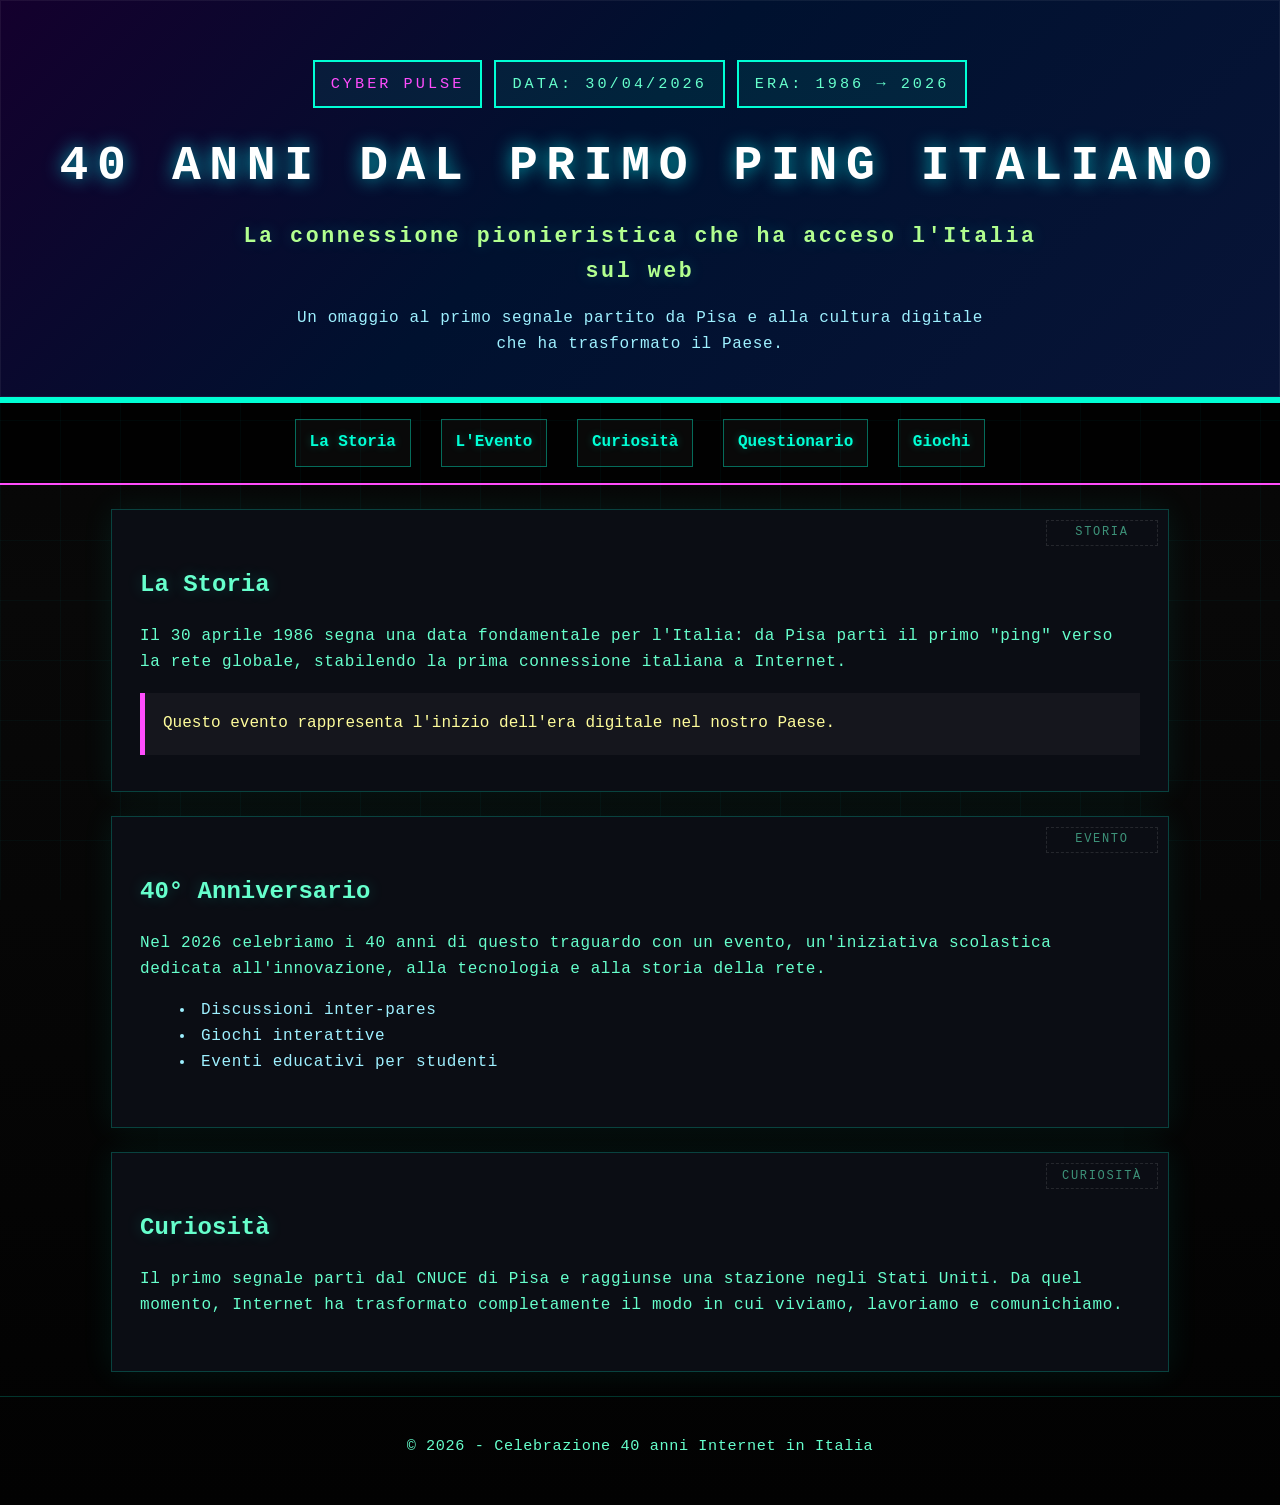
<file: index.html>
<!DOCTYPE html>
<html lang="it">
<head>
    <meta charset="UTF-8">
    <meta name="viewport" content="width=device-width, initial-scale=1.0">
    <title>30 Aprile 2026 - 40 anni del primo ping italiano</title>
    <style>
        body {
            margin: 0;
            font-family: 'Courier New', monospace;
            line-height: 1.6;
            color: #66ffcc;
            background: radial-gradient(circle at top, rgba(0,255,255,0.08), transparent 20%),
                        linear-gradient(180deg, #020202 0%, #080808 40%, #020202 100%);
            overflow-x: hidden;
        }
        body::before {
            content: "";
            position: fixed;
            inset: 0;
            background-image:
                linear-gradient(rgba(0,255,255,0.08) 1px, transparent 1px),
                linear-gradient(90deg, rgba(0,255,255,0.08) 1px, transparent 1px);
            background-size: 60px 60px;
            pointer-events: none;
            opacity: 0.4;
            z-index: 0;
        }
        header {
            position: relative;
            z-index: 1;
            background: linear-gradient(135deg, #14002d 0%, #00112f 45%, #081437 100%);
            color: #e8ff6c;
            padding: 60px 20px 40px;
            text-align: center;
            border-bottom: 4px solid #00ffd5;
            box-shadow: inset 0 0 0 1px rgba(255,255,255,0.06);
        }
        .header-top {
            display: flex;
            flex-wrap: wrap;
            justify-content: center;
            gap: 12px;
            margin-bottom: 20px;
        }
        .badge, .codebox {
            border: 2px solid #00ffd5;
            padding: 10px 16px;
            min-width: 120px;
            font-size: 0.95rem;
            letter-spacing: 0.2em;
            text-transform: uppercase;
            background: rgba(0,255,213,0.08);
        }
        .badge {
            color: #ff4dfd;
        }
        .codebox {
            color: #66ffcc;
        }
        header h1 {
            margin: 0;
            font-size: 3rem;
            letter-spacing: 0.18em;
            text-transform: uppercase;
            color: #ffffff;
            text-shadow: 0 0 18px rgba(0,255,255,0.65);
        }
        header h2 {
            margin: 14px auto 0;
            font-size: 1.35rem;
            max-width: 800px;
            letter-spacing: 0.12em;
            color: #b2ff8f;
        }
        header p {
            margin: 18px auto 0;
            max-width: 720px;
            color: #9ef0ff;
            font-size: 1rem;
        }
        nav {
            background: rgba(0,0,0,0.9);
            padding: 16px 0;
            text-align: center;
            border-top: 2px solid #00ffd5;
            border-bottom: 2px solid #ff4dfd;
        }
        nav a {
            display: inline-block;
            color: #00ffd5;
            margin: 0 10px;
            text-decoration: none;
            font-weight: 700;
            padding: 10px 14px;
            border: 1px solid rgba(0,255,213,0.4);
            background: rgba(255,255,255,0.03);
            text-shadow: 0 0 8px rgba(0,255,213,0.3);
            transition: color 0.2s ease, border-color 0.2s ease, transform 0.2s ease;
        }
        nav a:hover {
            color: #ff4dfd;
            border-color: #ff4dfd;
            transform: translateY(-2px);
        }
        .button-row {
            display: flex;
            justify-content: center;
            margin: 20px auto 0;
            padding: 0 20px 12px;
        }
        .main-button {
            display: inline-block;
            color: #000;
            background: linear-gradient(135deg, #00ffd5, #ff4dfd);
            text-decoration: none;
            font-weight: 700;
            padding: 14px 26px;
            border-radius: 999px;
            box-shadow: 0 0 24px rgba(255,77,253,0.35);
            transition: transform 0.2s ease, filter 0.2s ease;
            letter-spacing: 0.08em;
            text-transform: uppercase;
        }
        .main-button:hover {
            transform: translateY(-3px);
            filter: brightness(1.08);
        }
        section {
            position: relative;
            padding: 36px 28px;
            max-width: 1000px;
            margin: 24px auto;
            background: rgba(12, 14, 22, 0.95);
            border: 1px solid rgba(0,255,213,0.22);
            box-shadow: 0 0 30px rgba(0,255,213,0.08);
            overflow: hidden;
        }
        section::before {
            content: "";
            position: absolute;
            top: 10px;
            right: 10px;
            width: 110px;
            height: 24px;
            border: 1px dashed rgba(255,255,255,0.2);
            color: #66ffcc;
            font-size: 0.75rem;
            text-transform: uppercase;
            letter-spacing: 0.14em;
            display: flex;
            align-items: center;
            justify-content: center;
            content: attr(data-label);
            opacity: 0.55;
        }
        .highlight {
            background: rgba(255,255,255,0.04);
            padding: 18px;
            border-left: 5px solid #ff4dfd;
            color: #fefc9b;
            margin-top: 18px;
        }
        footer {
            background: transparent;
            color: #66ffcc;
            text-align: center;
            padding: 22px 20px 32px;
            border-top: 1px solid rgba(0,255,213,0.2);
            font-size: 0.95rem;
        }
        h1, h2 {
            text-shadow: 0 0 15px rgba(0,255,213,0.22);
        }
        ul {
            color: #9ef0ff;
            list-style: disc inside;
        }
        p, li {
            letter-spacing: 0.04em;
        }
        @media (max-width: 720px) {
            header h1 { font-size: 2.3rem; }
            header h2 { font-size: 1.1rem; }
        }
    </style>
</head>
<body>

<header>
    <div class="header-top">
        <div class="badge">Cyber Pulse</div>
        <div class="codebox">DATA: 30/04/2026</div>
        <div class="codebox">ERA: 1986 → 2026</div>
    </div>
    <h1>40 anni dal primo ping italiano</h1>
    <h2>La connessione pionieristica che ha acceso l'Italia sul web</h2>
    <p>Un omaggio al primo segnale partito da Pisa e alla cultura digitale che ha trasformato il Paese.</p>
</header>

<nav>
    <a href="#storia">La Storia</a>
    <a href="#evento">L'Evento</a>
    <a href="#curiosita">Curiosità</a>
    <a href="questionario.html">Questionario</a>
    <a href="giochi.html">Giochi</a>
</nav>
<!--<div class="button-row">
    <a class="main-button" href="giochi.html">Seleziona i giochi</a>
</div>-->

<section id="storia" data-label="STORIA">
    <h2>La Storia</h2>
    <p>
        Il 30 aprile 1986 segna una data fondamentale per l'Italia: da Pisa partì il primo "ping"
        verso la rete globale, stabilendo la prima connessione italiana a Internet.
    </p>
    <div class="highlight">
        Questo evento rappresenta l'inizio dell'era digitale nel nostro Paese.
    </div>
</section>

<section id="evento" data-label="EVENTO">
    <h2>40° Anniversario</h2>
    <p>
        Nel 2026 celebriamo i 40 anni di questo traguardo con un evento, un'iniziativa scolastica
        dedicata all'innovazione, alla tecnologia e alla storia della rete.
    </p>
    <ul>
        <li>Discussioni inter-pares</li>
        <li>Giochi interattive</li>
        <li>Eventi educativi per studenti</li>
    </ul>
</section>

<section id="curiosita" data-label="CURIOSITÀ">
    <h2>Curiosità</h2>
    <p>
        Il primo segnale partì dal CNUCE di Pisa e raggiunse una stazione negli Stati Uniti.
        Da quel momento, Internet ha trasformato completamente il modo in cui viviamo, lavoriamo e comunichiamo.
    </p>
</section>


<footer>
    <p>&copy; 2026 - Celebrazione 40 anni Internet in Italia</p>
</footer>

</body>
</html>
</footer>

</body>
</html>
</file>
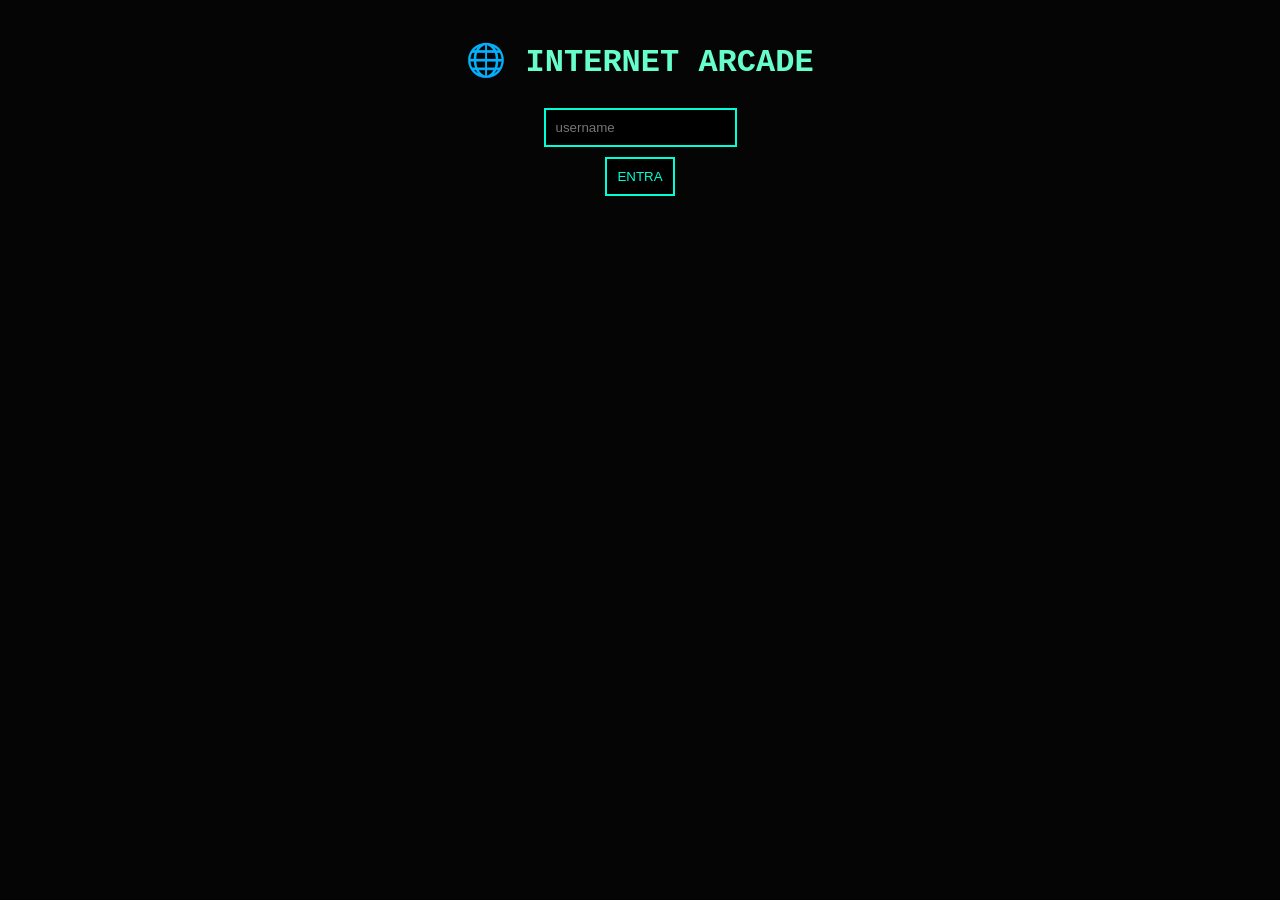
<file: arcade.html>
<!DOCTYPE html>
<html lang="it">
<head>
<meta charset="UTF-8">
<meta name="viewport" content="width=device-width, initial-scale=1.0">
<title>Internet Arcade CLEAN</title>

<style>
body{
margin:0;
font-family:Courier New;
background:#050505;
color:#66ffcc;
}

.container{text-align:center;padding:20px;max-width:900px;margin:auto}

.hidden{display:none}

button,input{
padding:10px;
margin:5px;
background:black;
color:#00ffd5;
border:2px solid #00ffd5;
cursor:pointer;
}

button:hover{color:#ff4dfd}

#menu button{display:block;width:100%}

.card{
width:70px;height:70px;
display:flex;
align-items:center;
justify-content:center;
border:1px solid #00ffd5;
font-size:2rem;
cursor:pointer;
}

.grid{
display:grid;
grid-template-columns:repeat(4,1fr);
gap:10px;
justify-items:center;
}

canvas{
background:black;
border:1px solid #00ffd5;
display:block;
margin:auto;
}

#back{
position:fixed;
top:10px;
left:10px;
}

#return-games{
position:fixed;
top:10px;
right:10px;
padding:10px 16px;
background:black;
color:#00ffd5;
border:2px solid #00ffd5;
cursor:pointer;
}

#return-games:hover{color:#ff4dfd}

#controls{
display:none;
justify-content:center;
gap:10px;
margin:14px auto;
max-width:420px;
}

.touch-button{
padding:14px 20px;
min-width:80px;
background:black;
color:#00ffd5;
border:2px solid #00ffd5;
border-radius:12px;
font-size:1.3rem;
}

.touch-button:hover{color:#ff4dfd}
</style>

</head>

<body>

<div class="container">

<h1>🌐 INTERNET ARCADE</h1>

<!-- LOGIN -->
<div id="login">
<input id="user" placeholder="username">
<br>
<button onclick="start()">ENTRA</button>
</div>

<!-- MENU -->
<div id="menu" class="hidden">
<button onclick="openMemory()">🧩 MEMORY</button>
<button onclick="openPing()">🏓 PING</button>
<button onclick="openDodge()">🚀 DODGE</button>
<h3 id="stats"></h3>
</div>

<button id="back" class="hidden" onclick="goMenu()">⬅ MENU</button>
<button id="return-games" class="hidden" onclick="goGames()">↩ GIOCHI</button>

<div id="controls" class="hidden">
    <button class="touch-button" id="btn-left">◀</button>
    <button class="touch-button" id="btn-right">▶</button>
</div>

<!-- MEMORY -->
<div id="memory" class="grid hidden"></div>

<!-- PING -->
<canvas id="ping" width="400" height="300" class="hidden"></canvas>

<!-- DODGE -->
<canvas id="dodge" width="400" height="300" class="hidden"></canvas>

</div>

<script>

let user=""
let score=0
let startTime

function start(){
user=document.getElementById("user").value||"Player"
document.getElementById("login").classList.add("hidden")
document.getElementById("menu").classList.remove("hidden")
document.getElementById("back").classList.remove("hidden")
document.getElementById("return-games").classList.remove("hidden")
startTime=Date.now()
setInterval(update,1000)
}

function update(){
let t=Math.floor((Date.now()-startTime)/1000)
document.getElementById("stats").innerText=user+" | "+t+"s | score "+score
}

function hideAll(){
memory.style.display="none"
ping.style.display="none"
dodge.style.display="none"
menu.style.display="none"
controls.style.display="none"
touchLeft=false
touchRight=false
if(pingAnimationId) cancelAnimationFrame(pingAnimationId)
if(dodgeAnimationId) cancelAnimationFrame(dodgeAnimationId)
document.onkeydown=null
}

// MENU BUTTON
function goMenu(){
hideAll()
menu.style.display="block"
}

function goGames(){
window.location.href="giochi.html"
}

// ================= MEMORY =================
let memory=document.getElementById("memory")
let controls=document.getElementById("controls")
let btnLeft=document.getElementById("btn-left")
let btnRight=document.getElementById("btn-right")
let pingAnimationId=0, dodgeAnimationId=0
let touchLeft=false, touchRight=false
let first=null,lock=false,done=0

btnLeft.addEventListener("mousedown",()=>touchLeft=true)
btnLeft.addEventListener("mouseup",()=>touchLeft=false)
btnLeft.addEventListener("mouseleave",()=>touchLeft=false)
btnLeft.addEventListener("touchstart",e=>{e.preventDefault(); touchLeft=true})
btnLeft.addEventListener("touchend",e=>{e.preventDefault(); touchLeft=false})

btnRight.addEventListener("mousedown",()=>touchRight=true)
btnRight.addEventListener("mouseup",()=>touchRight=false)
btnRight.addEventListener("mouseleave",()=>touchRight=false)
btnRight.addEventListener("touchstart",e=>{e.preventDefault(); touchRight=true})
btnRight.addEventListener("touchend",e=>{e.preventDefault(); touchRight=false})

function openMemory(){
hideAll()
memory.style.display="grid"
memory.innerHTML=""
done=0

let icons=["🌐","💻","📱","🔍","🌐","💻","📱","🔍"]
icons.sort(()=>Math.random()-0.5)

icons.forEach(i=>{
let c=document.createElement("div")
c.className="card"
c.innerText="?"
c.dataset.icon=i
c.dataset.ok="0"

c.onclick=()=>{

if(lock||c.dataset.ok=="1")return

c.innerText=i

if(!first){
first=c
return
}

lock=true

if(first.dataset.icon==c.dataset.icon){
first.dataset.ok="1"
c.dataset.ok="1"
score+=2
done+=2
first=null
lock=false

if(done==icons.length){
setTimeout(goMenu,800)
}

}else{
setTimeout(()=>{
first.innerText="?"
c.innerText="?"
first=null
lock=false
},500)
}

}

memory.appendChild(c)
})
}

// ================= PING =================
let ping=document.getElementById("ping")
let ctx,pX=150,bX=200,bY=150,dx=3,dy=3

function openPing(){
hideAll()
ping.style.display="block"
controls.style.display="flex"
ctx=ping.getContext("2d")
pX=150
bX=200
bY=150
dx=3
dy=3

touchLeft=false
touchRight=false

ping.onmousemove=e=>{
let rect=ping.getBoundingClientRect()
pX=Math.min(Math.max(e.clientX-rect.left-40,0),320)
}

pingLoop()
}

function pingLoop(){
if(touchLeft) pX=Math.max(0,pX-6)
if(touchRight) pX=Math.min(320,pX+6)

ctx.clearRect(0,0,400,300)

ctx.fillStyle="white"
ctx.beginPath()
ctx.arc(bX,bY,8,0,Math.PI*2)
ctx.fill()

ctx.fillRect(pX,280,80,10)

bX+=dx
bY+=dy

if(bX<8||bX>392)dx*=-1
if(bY<8)dy*=-1

if(bY>270&&bX>pX&&bX<pX+80){
dy*=-1
bY=268
score++
}

if(bY>300){
goMenu()
return
}

pingAnimationId=requestAnimationFrame(pingLoop)
}

// ================= DODGE =================
let dodge=document.getElementById("dodge")
let dctx,x=200,y=250,ex=100,ey=0

function openDodge(){
hideAll()
dodge.style.display="block"
controls.style.display="flex"
dctx=dodge.getContext("2d")
x=200
y=250
ex=100
ey=0

touchLeft=false
touchRight=false

let c=5
let o=document.createElement("div")
o.style.position="fixed"
o.style.top="40%"
o.style.left="40%"
o.style.color="#00ffd5"
o.style.fontSize="30px"
document.body.appendChild(o)

let t=setInterval(()=>{
o.innerText="START TRA "+c
c--
if(c<0){
clearInterval(t)
o.remove()
startDodge()
}
},1000)
}

function startDodge(){

document.onkeydown=e=>{
if(e.key=="ArrowLeft")x-=15
if(e.key=="ArrowRight")x+=15
}

loopD()
}

function loopD(){
if(touchLeft) x-=10
if(touchRight) x+=10
x=Math.max(0, Math.min(370, x))

dctx.clearRect(0,0,400,300)

dctx.fillStyle="white"
dctx.fillRect(x,y,30,30)
dctx.fillRect(ex,ey,20,20)

ey+=5
if(ey>300){
ey=0
ex=Math.random()*380
score++
}

if(ey>y&&ex>x&&ex<x+30){
goMenu()
return
}

dodgeAnimationId=requestAnimationFrame(loopD)
}

</script>

</body>
</html>
</file>
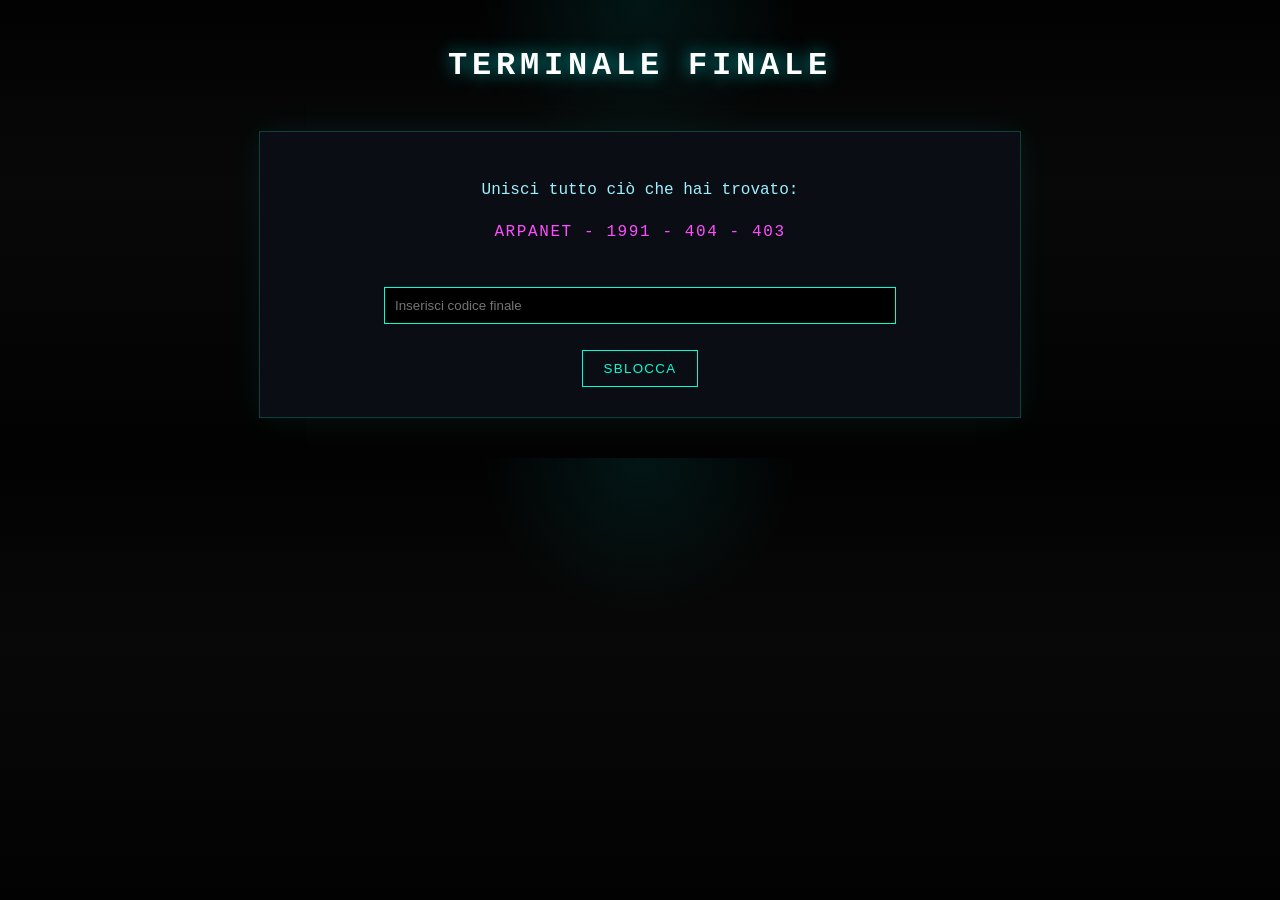
<file: finale.html>
<!DOCTYPE html>
<html>
<head>
  <title>Finale</title>
</head>

<body style="margin:0; font-family:'Courier New', monospace; line-height:1.6; color:#66ffcc; background: radial-gradient(circle at top, rgba(0,255,255,0.08), transparent 20%), linear-gradient(180deg, #020202 0%, #080808 40%, #020202 100%); text-align:center;">

<h2 style="margin-top:40px; font-size:2rem; letter-spacing:0.15em; color:#ffffff; text-shadow:0 0 18px rgba(0,255,255,0.65);">
TERMINALE FINALE
</h2>

<div style="max-width:700px; margin:40px auto; background: rgba(12,14,22,0.95); border:1px solid rgba(0,255,213,0.22); box-shadow:0 0 30px rgba(0,255,213,0.08); padding:30px;">

  <p style="color:#9ef0ff;">Unisci tutto ciò che hai trovato:</p>

  <p style="color:#ff4dfd; letter-spacing:0.1em;">
    ARPANET - 1991 - 404 - 403
  </p>

  <br>

  <input id="pass" placeholder="Inserisci codice finale"
    style="padding:10px; background:black; border:1px solid #00ffd5; color:#00ffd5; outline:none; width:70%;">

  <br><br>

  <button onclick="check()"
    style="padding:10px 20px; background:transparent; border:1px solid #00ffd5; color:#00ffd5; cursor:pointer; letter-spacing:0.1em;">
    SBLOCCA
  </button>

</div>

<script>
function check() {
  let p = document.getElementById("pass").value.toLowerCase();

  if(p === "arpanet1991404403") {
    document.body.innerHTML = `
      <div style="margin-top:100px;">
        <h1 style="font-size:3rem; color:#00ffd5; text-shadow:0 0 25px #00ffd5;">
          ACCESSO COMPLETATO
        </h1>
        <p style="color:#b2ff8f; font-size:1.2rem;">
          SISTEMA SBLOCCATO 🎉
        </p>
        <p style="color:#ff4dfd;">
          Complimenti hacker.
        </p>
      </div>
    `;
  } else {
    alert("❌ Codice finale errato!");
  }
}
</script>

</body>
</html>
</file>
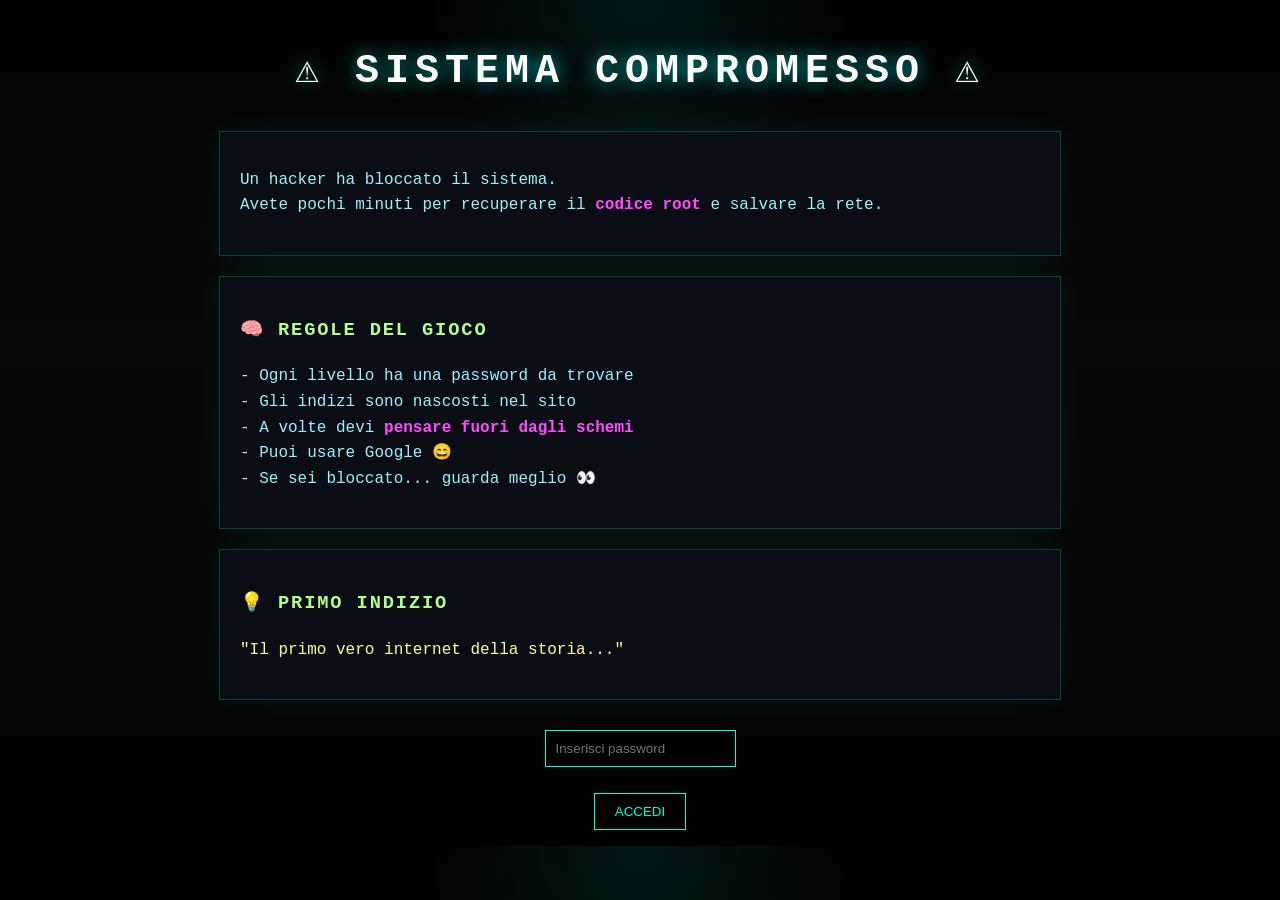
<file: game.html>
<!DOCTYPE html>
<html>
<head>
  <title>ACCESSO VIETATO</title>
</head>

<body style="margin:0; font-family:'Courier New', monospace; line-height:1.6; color:#66ffcc; background: radial-gradient(circle at top, rgba(0,255,255,0.08), transparent 20%), linear-gradient(180deg, #020202 0%, #080808 40%, #020202 100%);">

<h1 style="text-align:center; margin-top:40px; font-size:2.5rem; letter-spacing:0.15em; color:#ffffff; text-shadow:0 0 18px rgba(0,255,255,0.65);">
⚠️ SISTEMA COMPROMESSO ⚠️
</h1>

<div style="max-width:800px; margin:20px auto; background: rgba(12,14,22,0.95); border:1px solid rgba(0,255,213,0.22); box-shadow:0 0 30px rgba(0,255,213,0.08); padding:20px;">
  <p style="color:#9ef0ff;">
  Un hacker ha bloccato il sistema.<br>
  Avete pochi minuti per recuperare il <b style="color:#ff4dfd;">codice root</b> e salvare la rete.
  </p>
</div>

<div style="max-width:800px; margin:20px auto; background: rgba(12,14,22,0.95); border:1px solid rgba(0,255,213,0.22); box-shadow:0 0 30px rgba(0,255,213,0.08); padding:20px;">
  <h3 style="color:#b2ff8f; letter-spacing:0.1em;">🧠 REGOLE DEL GIOCO</h3>
  <p style="color:#9ef0ff;">
  - Ogni livello ha una password da trovare<br>
  - Gli indizi sono nascosti nel sito<br>
  - A volte devi <b style="color:#ff4dfd;">pensare fuori dagli schemi</b><br>
  - Puoi usare Google 😄<br>
  - Se sei bloccato... guarda meglio 👀<br>
  </p>
</div>

<div style="max-width:800px; margin:20px auto; background: rgba(12,14,22,0.95); border:1px solid rgba(0,255,213,0.22); box-shadow:0 0 30px rgba(0,255,213,0.08); padding:20px;">
  <h3 style="color:#b2ff8f; letter-spacing:0.1em;">💡 PRIMO INDIZIO</h3>
  <p style="color:#fefc9b;">
  "Il primo vero internet della storia..."
  </p>
</div>

<div style="text-align:center; margin-top:30px;">
  <input id="pass" placeholder="Inserisci password"
    style="padding:10px; background:black; border:1px solid #00ffd5; color:#00ffd5; outline:none;">

  <br><br>

  <button onclick="check()"
    style="padding:10px 20px; background:transparent; border:1px solid #00ffd5; color:#00ffd5; cursor:pointer;">
    ACCEDI
  </button>

  <p id="msg" style="color:#ff4dfd; margin-top:10px;"></p>
</div>

<script>
function check() {
  let p = document.getElementById("pass").value.toLowerCase();

  if(p === "arpanet") {
    window.location.href = "livello2.html";
  } else {
    document.getElementById("msg").innerHTML = "❌ Password errata!";
  }
}
</script>

</body>
</html>
</file>
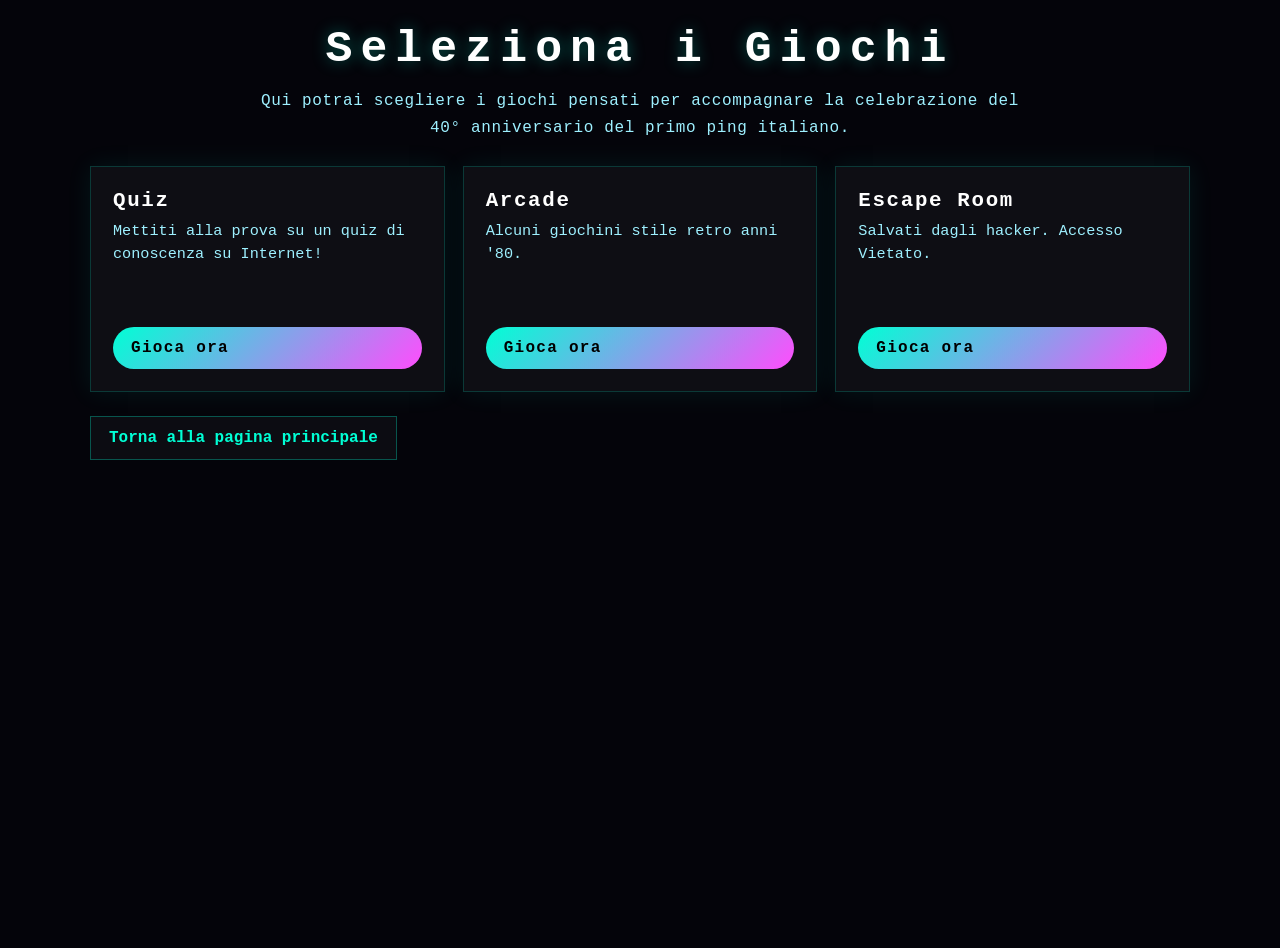
<file: giochi.html>
<!DOCTYPE html>
<html lang="it">
<head>
    <meta charset="UTF-8">
    <meta name="viewport" content="width=device-width, initial-scale=1.0">
    <title>Giochi - 30 Aprile 2026</title>
    <style>
        body {
            margin: 0;
            font-family: 'Courier New', monospace;
            background: #04040a;
            color: #66ffcc;
            min-height: 100vh;
            display: flex;
            flex-direction: column;
            align-items: center;
            justify-content: flex-start;
            padding: 24px 16px;
            overflow-x: hidden;
        }
        .page-shell {
            width: min(1100px, 100%);
        }
        header {
            text-align: center;
            margin-bottom: 24px;
        }
        header h1 {
            margin: 0;
            font-size: 2.8rem;
            letter-spacing: 0.18em;
            color: #fff;
            text-shadow: 0 0 16px rgba(0,255,213,0.35);
        }
        header p {
            margin: 14px auto 0;
            max-width: 760px;
            color: #9ef0ff;
            font-size: 1rem;
            line-height: 1.7;
            letter-spacing: 0.04em;
        }
        .game-list {
            display: grid;
            grid-template-columns: repeat(auto-fit, minmax(260px, 1fr));
            gap: 18px;
        }
        .game-card {
            background: rgba(255,255,255,0.04);
            border: 1px solid rgba(0,255,213,0.18);
            padding: 22px;
            min-height: 180px;
            display: flex;
            flex-direction: column;
            justify-content: space-between;
            box-shadow: 0 0 24px rgba(0,255,213,0.08);
        }
        .game-card h2 {
            margin: 0 0 8px;
            font-size: 1.3rem;
            color: #ffffff;
            letter-spacing: 0.08em;
        }
        .game-card .subtitle {
            margin: 0 0 18px;
            color: #9ef0ff;
            line-height: 1.5;
            font-size: 0.95rem;
        }
        .game-card p {
            margin: 0;
            color: #c8ffff;
            line-height: 1.6;
        }
        .play-button {
            display: inline-block;
            margin-top: 20px;
            color: #000;
            background: linear-gradient(135deg, #00ffd5, #ff4dfd);
            text-decoration: none;
            font-weight: 700;
            padding: 12px 18px;
            border-radius: 999px;
            letter-spacing: 0.08em;
            transition: filter 0.2s ease, transform 0.2s ease;
        }
        .play-button:hover {
            filter: brightness(1.05);
            transform: translateY(-2px);
        }
        .back-link {
            display: inline-block;
            margin-top: 24px;
            color: #00ffd5;
            text-decoration: none;
            font-weight: 700;
            padding: 12px 18px;
            border: 1px solid rgba(0,255,213,0.3);
            background: rgba(255,255,255,0.03);
        }
        .back-link:hover {
            color: #ff4dfd;
            border-color: #ff4dfd;
        }
        @media (max-width: 640px) {
            header h1 { font-size: 2.2rem; }
        }
    </style>
</head>
<body>
    <div class="page-shell">
        <header>
            <h1>Seleziona i Giochi</h1>
            <p>Qui potrai scegliere i giochi pensati per accompagnare la celebrazione del 40° anniversario del primo ping italiano.</p>
        </header>
        <div class="game-list">
            <div class="game-card">
                <div>
                    <h2>Quiz</h2>
                    <p class="subtitle">Mettiti alla prova su un quiz di conoscenza su Internet!</p>
                </div>
                <a class="play-button" href="quiz.html">Gioca ora</a>
            </div>
            <div class="game-card">
                <div>
                    <h2>Arcade</h2>
                    <p class="subtitle">Alcuni giochini stile retro anni '80.</p>
                </div>
                <a class="play-button" href="arcade.html">Gioca ora</a>
            </div>
            <div class="game-card">
                <div>
                    <h2>Escape Room</h2>
                    <p class="subtitle">Salvati dagli hacker. Accesso Vietato.</p>
                </div>
                <a class="play-button" href="game.html">Gioca ora</a>
            </div>
        </div>
        <a class="back-link" href="index.html">Torna alla pagina principale</a>
    </div>
</body>
</html>
</file>
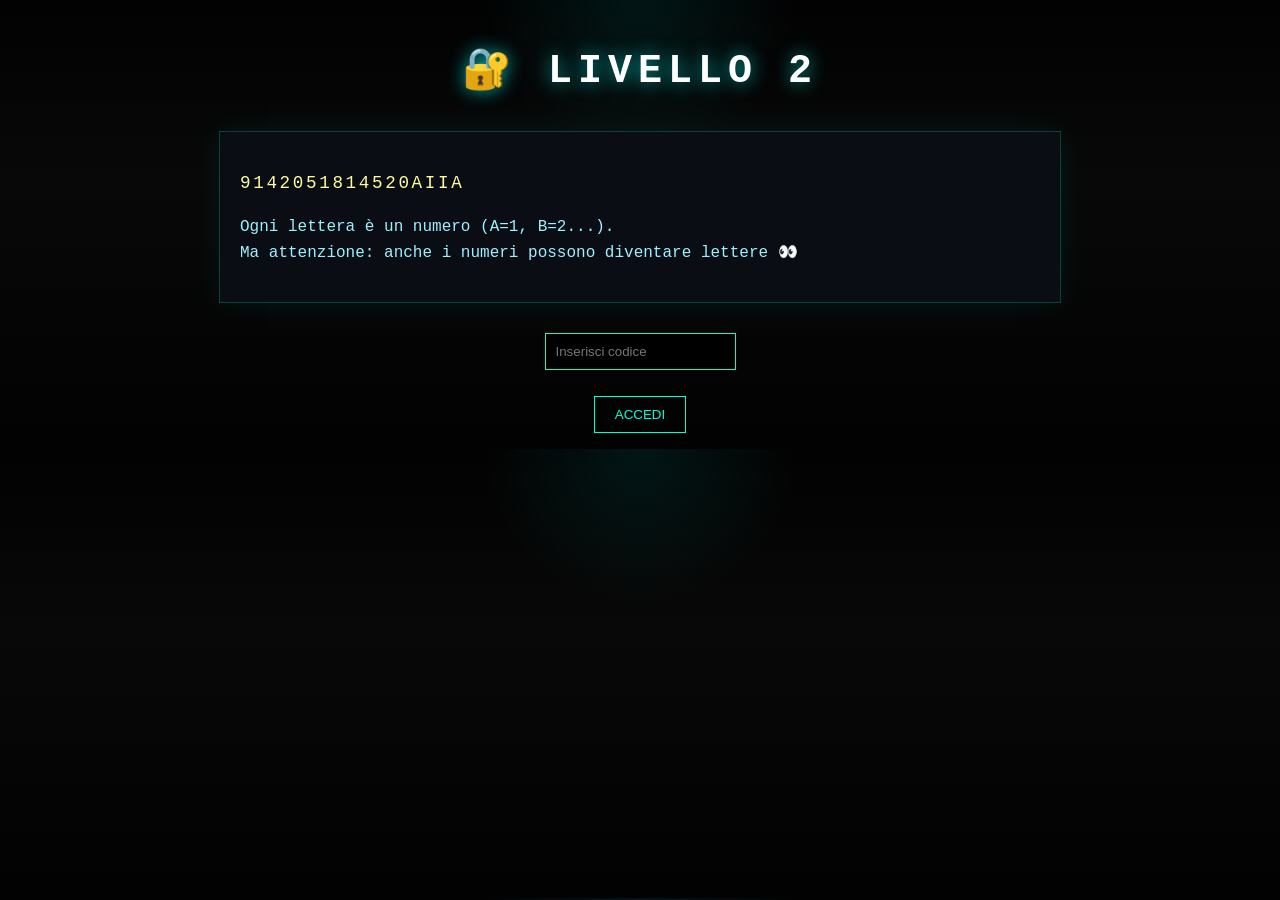
<file: livello2.html>
<!DOCTYPE html>
<html>
<head>
  <title>LIVELLO 2</title>
</head>

<body style="margin:0; font-family:'Courier New', monospace; line-height:1.6; color:#66ffcc; background: radial-gradient(circle at top, rgba(0,255,255,0.08), transparent 20%), linear-gradient(180deg, #020202 0%, #080808 40%, #020202 100%);">

<h1 style="text-align:center; margin-top:40px; font-size:2.5rem; letter-spacing:0.15em; color:#ffffff; text-shadow:0 0 18px rgba(0,255,255,0.65);">
🔐 LIVELLO 2
</h1>

<div style="max-width:800px; margin:20px auto; background: rgba(12,14,22,0.95); border:1px solid rgba(0,255,213,0.22); box-shadow:0 0 30px rgba(0,255,213,0.08); padding:20px;">
  
  <p style="color:#fefc9b; font-size:1.1rem; letter-spacing:0.15em;">
    9142051814520AIIA
  </p>

  <p style="color:#9ef0ff;">
    Ogni lettera è un numero (A=1, B=2...).<br>
    Ma attenzione: anche i numeri possono diventare lettere 👀
  </p>

</div>

<div style="text-align:center; margin-top:30px;">
  <input id="pass" placeholder="Inserisci codice"
    style="padding:10px; background:black; border:1px solid #00ffd5; color:#00ffd5; outline:none;">

  <br><br>

  <button onclick="check()"
    style="padding:10px 20px; background:transparent; border:1px solid #00ffd5; color:#00ffd5; cursor:pointer;">
    ACCEDI
  </button>

  <p id="msg" style="color:#ff4dfd; margin-top:10px;"></p>
</div>

<script>
function check() {
  let p = document.getElementById("pass").value.toLowerCase();

  if(p === "internet1991") {
    window.location.href = "livello3.html";
  } else {
    document.getElementById("msg").innerHTML = "❌ Codice errato!";
  }
}
</script>

</body>
</html>
</file>
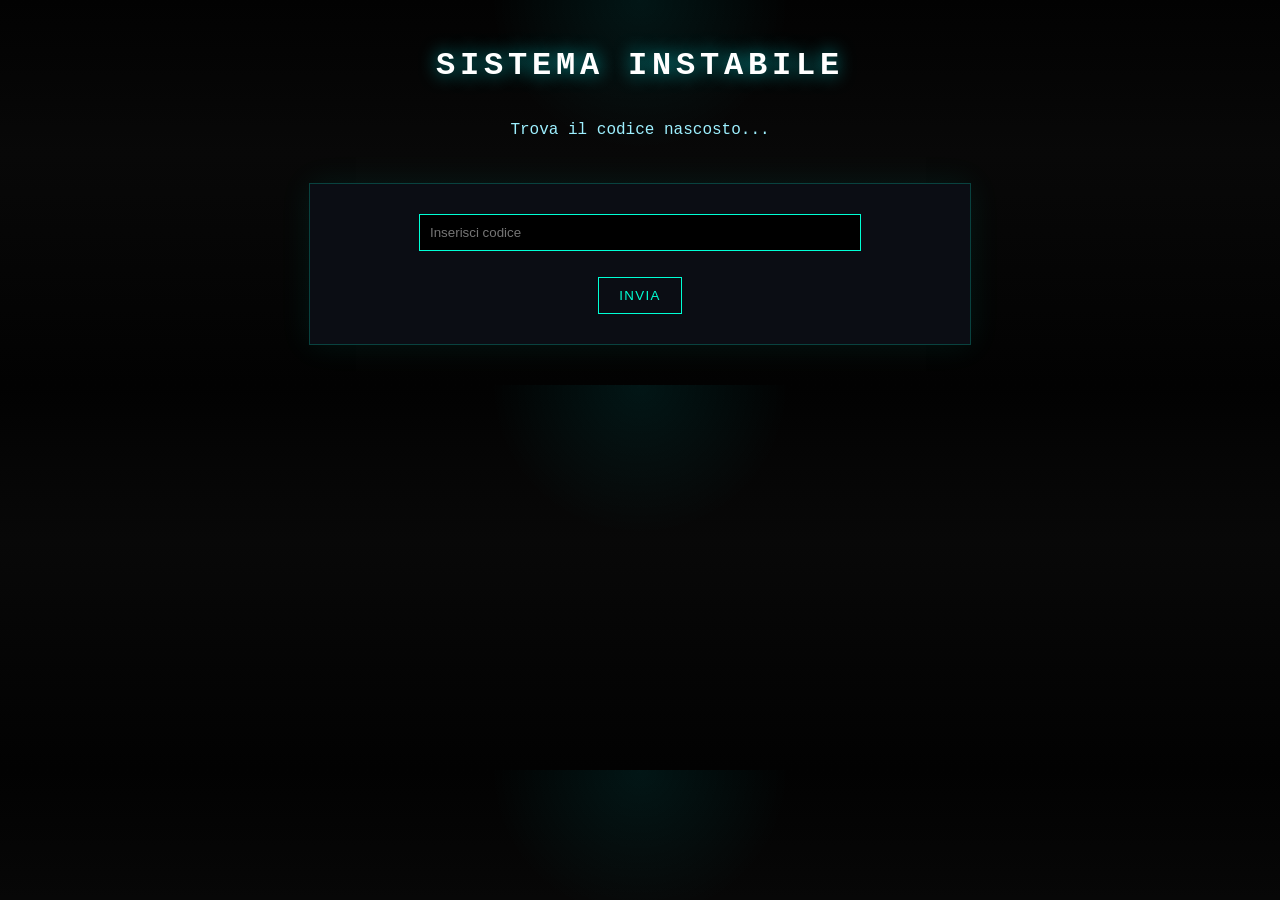
<file: livello3.html>
<!DOCTYPE html>
<html>
<head>
  <title>Livello 3</title>
</head>

<body style="margin:0; font-family:'Courier New', monospace; line-height:1.6; color:#66ffcc; background: radial-gradient(circle at top, rgba(0,255,255,0.08), transparent 20%), linear-gradient(180deg, #020202 0%, #080808 40%, #020202 100%);">

<h2 style="text-align:center; margin-top:40px; font-size:2rem; letter-spacing:0.15em; color:#ffffff; text-shadow:0 0 18px rgba(0,255,255,0.65);">
SISTEMA INSTABILE
</h2>

<p style="text-align:center; color:#9ef0ff;">
Trova il codice nascosto...
</p>

<div style="max-width:600px; margin:40px auto; background: rgba(12,14,22,0.95); border:1px solid rgba(0,255,213,0.22); box-shadow:0 0 30px rgba(0,255,213,0.08); padding:30px; text-align:center;">

  <input id="pass" placeholder="Inserisci codice"
    style="padding:10px; background:black; border:1px solid #00ffd5; color:#00ffd5; outline:none; width:70%;">

  <br><br>

  <button onclick="check()"
    style="padding:10px 20px; background:transparent; border:1px solid #00ffd5; color:#00ffd5; cursor:pointer; letter-spacing:0.1em;">
    INVIA
  </button>

</div>

<p style="text-align:center; color:#ff4dfd; font-size:0.9rem; opacity:0.4;">
<!-- codice: 404unlock -->
</p>

<script>
function check() {
  let p = document.getElementById("pass").value.toLowerCase();

  if(p === "404unlock") {
    window.location.href = "livello4.html";
  } else {
    alert("❌ Accesso negato!");
  }
}
</script>

</body>
</html>
</file>
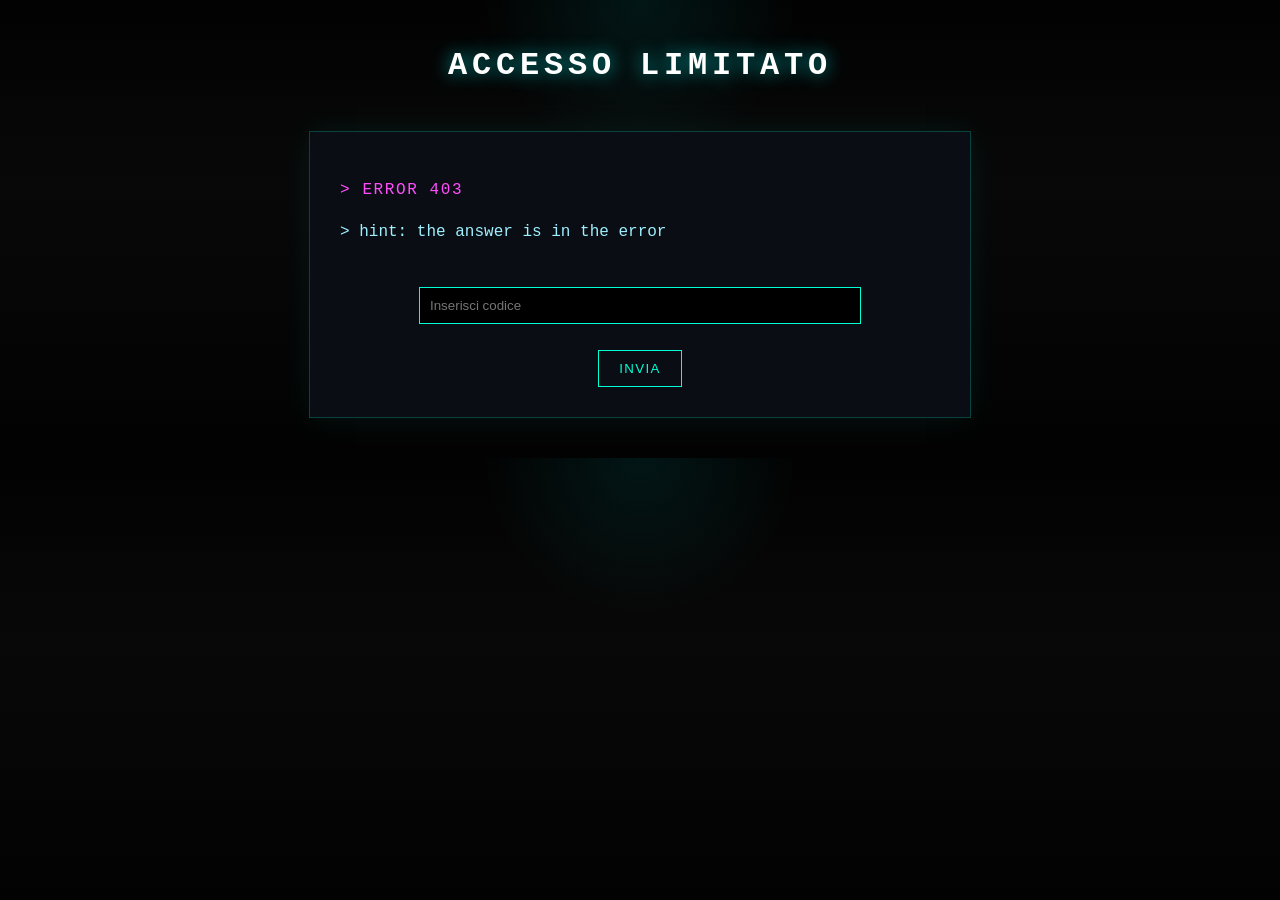
<file: livello4.html>
<!DOCTYPE html>
<html>
<head>
  <title>Livello Finale</title>
</head>

<body style="margin:0; font-family:'Courier New', monospace; line-height:1.6; color:#66ffcc; background: radial-gradient(circle at top, rgba(0,255,255,0.08), transparent 20%), linear-gradient(180deg, #020202 0%, #080808 40%, #020202 100%);">

<h2 style="text-align:center; margin-top:40px; font-size:2rem; letter-spacing:0.15em; color:#ffffff; text-shadow:0 0 18px rgba(0,255,255,0.65);">
ACCESSO LIMITATO
</h2>

<div style="max-width:600px; margin:40px auto; background: rgba(12,14,22,0.95); border:1px solid rgba(0,255,213,0.22); box-shadow:0 0 30px rgba(0,255,213,0.08); padding:30px;">

  <p style="color:#ff4dfd; letter-spacing:0.1em;">&gt; ERROR 403</p>
  <p style="color:#9ef0ff;">&gt; hint: the answer is in the error</p>

  <br>

  <div style="text-align:center;">
    <input id="pass" placeholder="Inserisci codice"
      style="padding:10px; background:black; border:1px solid #00ffd5; color:#00ffd5; outline:none; width:70%;">

    <br><br>

    <button onclick="check()"
      style="padding:10px 20px; background:transparent; border:1px solid #00ffd5; color:#00ffd5; cursor:pointer; letter-spacing:0.1em;">
      INVIA
    </button>
  </div>

</div>

<script>
function check() {
  let p = document.getElementById("pass").value.toLowerCase();

  if(p === "403") {
    window.location.href = "finale.html";
  } else {
    alert("❌ Errore!");
  }
}
</script>

</body>
</html>
</file>
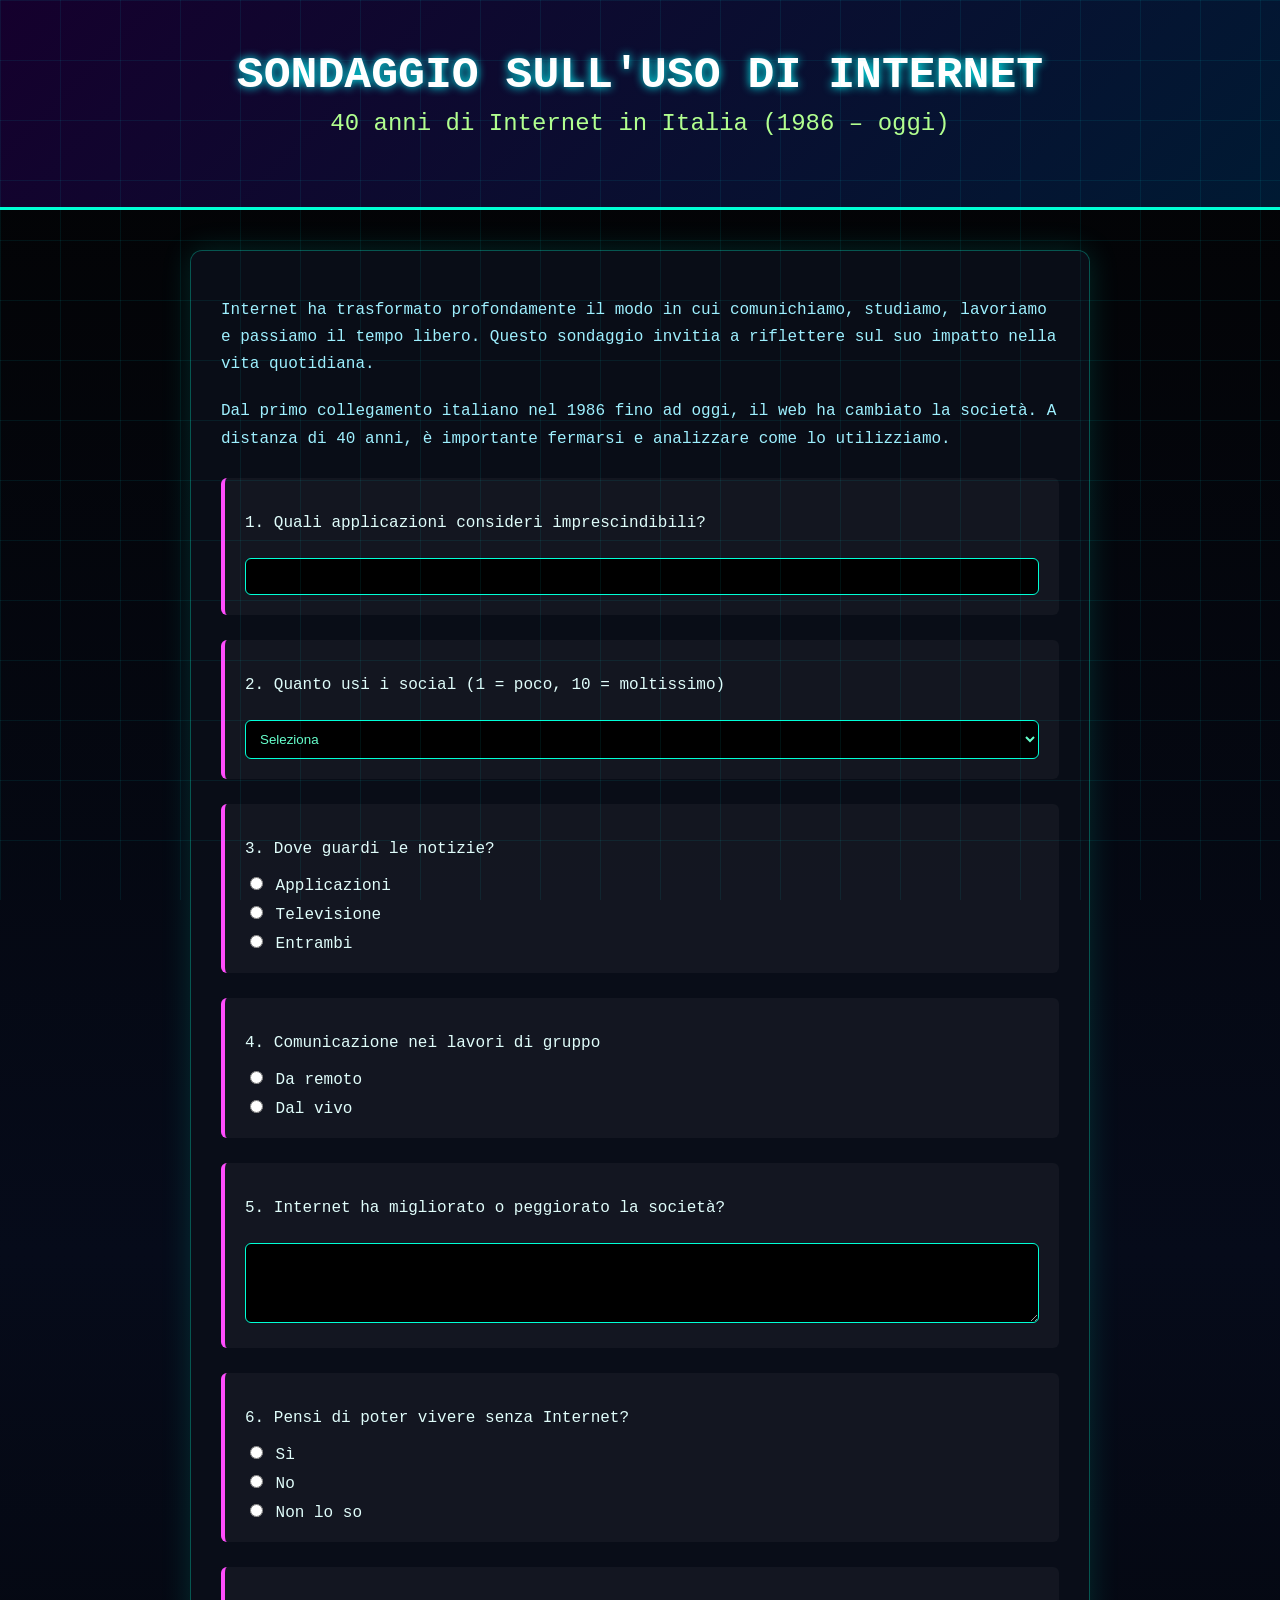
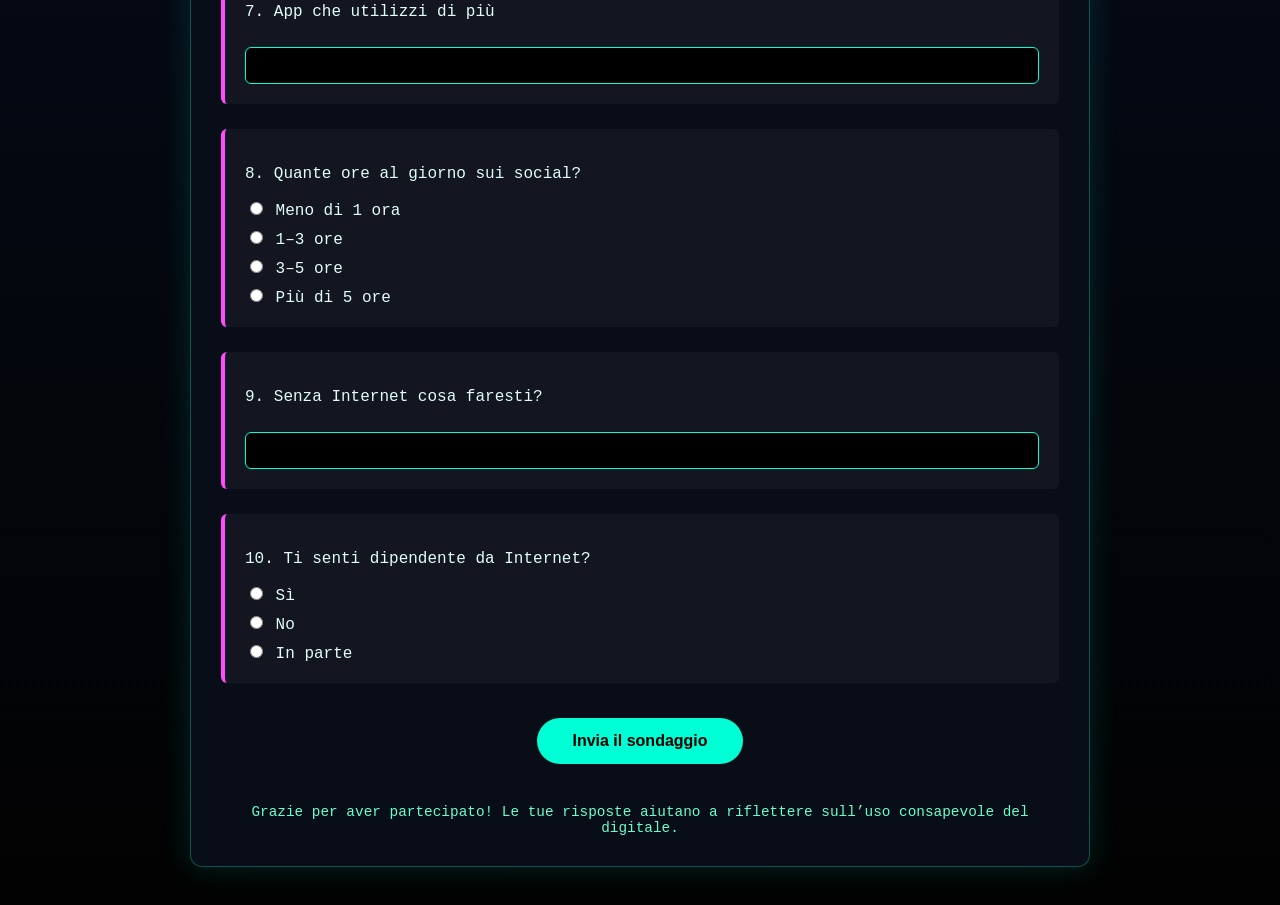
<file: questionario.html>
<!DOCTYPE html>
<html lang="it">
<head>
<meta charset="UTF-8">
<meta name="viewport" content="width=device-width, initial-scale=1.0">
<title>Sondaggio Internet</title>

<style>
* {
    box-sizing: border-box;
}

body {
    margin: 0;
    font-family: "Segoe UI", monospace;
    color: #e0fdfb;
    background: linear-gradient(180deg, #020202, #060b1a, #020202);
}

/* griglia cyber */
body::before {
    content: "";
    position: fixed;
    inset: 0;
    background-image:
        linear-gradient(rgba(0,255,255,0.07) 1px, transparent 1px),
        linear-gradient(90deg, rgba(0,255,255,0.07) 1px, transparent 1px);
    background-size: 60px 60px;
    pointer-events: none;
}

/* HEADER */
header {
    text-align: center;
    padding: 50px 20px;
    background: linear-gradient(135deg, #15002d, #001a33);
    border-bottom: 3px solid #00ffd5;
}

header h1 {
    margin: 0;
    font-size: 2.8rem;
    color: white;
    text-shadow: 0 0 10px cyan;
}

header h2 {
    margin-top: 10px;
    color: #b2ff8f;
    font-weight: normal;
}

/* CONTENITORE */
.container {
    max-width: 900px;
    margin: 40px auto;
    padding: 30px;
    background: rgba(10,14,25,0.95);
    border-radius: 12px;
    border: 1px solid rgba(0,255,213,0.3);
    box-shadow: 0 0 30px rgba(0,255,213,0.15);
}

/* INTRO */
.intro {
    color: #9ef0ff;
    line-height: 1.7;
    margin-bottom: 20px;
}

/* DOMANDE */
.question {
    margin-top: 25px;
    padding: 20px;
    border-left: 4px solid #ff4dfd;
    background: rgba(255,255,255,0.04);
    border-radius: 6px;
}

/* INPUT */
input[type="text"],
select,
textarea {
    width: 100%;
    padding: 10px;
    margin-top: 10px;
    background: black;
    color: #66ffcc;
    border-radius: 6px;
    border: 1px solid #00ffd5;
}

textarea {
    resize: vertical;
    min-height: 80px;
}

/* RADIO */
label {
    display: block;
    margin-top: 8px;
    cursor: pointer;
}

/* BOTTONE */
button {
    display: block;
    margin: 35px auto;
    padding: 14px 35px;
    background: #00ffd5;
    border: none;
    border-radius: 30px;
    font-size: 1rem;
    font-weight: bold;
    cursor: pointer;
    transition: all 0.3s ease;
}

button:hover {
    background: #ff4dfd;
    color: white;
    transform: scale(1.05);
}

/* RISULTATO */
#risultato {
    margin-top: 30px;
    padding: 25px;
    border-radius: 10px;
    border: 1px solid #00ffd5;
    background: rgba(0,0,0,0.75);
    display: none;
}

/* MESSAGGIO FINALE */
.successo {
    text-align: center;
    font-size: 1.4rem;
    color: #e8ff6c;
    margin-top: 20px;
}

/* FOOTER */
footer {
    margin-top: 40px;
    text-align: center;
    color: #66ffcc;
    font-size: 0.9rem;
}
</style>
</head>

<body>

<header>
    <h1>SONDAGGIO SULL'USO DI INTERNET</h1>
    <h2>40 anni di Internet in Italia (1986 – oggi)</h2>
</header>

<div class="container">

<p class="intro">
Internet ha trasformato profondamente il modo in cui comunichiamo, studiamo, lavoriamo e passiamo
il tempo libero. Questo sondaggio invitia a riflettere sul suo impatto nella vita quotidiana.
</p>

<p class="intro">
Dal primo collegamento italiano nel 1986 fino ad oggi, il web ha cambiato la società. 
A distanza di 40 anni, è importante fermarsi e analizzare come lo utilizziamo.
</p>

<form id="sondaggio">

<div class="question">
<p>1. Quali applicazioni consideri imprescindibili?</p>
<input type="text" name="app_importanti" required>
</div>

<div class="question">
<p>2. Quanto usi i social (1 = poco, 10 = moltissimo)</p>
<select name="uso_social" required>
<option value="">Seleziona</option>
<option>1</option><option>2</option><option>3</option><option>4</option><option>5</option>
<option>6</option><option>7</option><option>8</option><option>9</option><option>10</option>
</select>
</div>

<div class="question">
<p>3. Dove guardi le notizie?</p>
<label><input type="radio" name="notizie" value="App" required> Applicazioni</label>
<label><input type="radio" name="notizie" value="TV"> Televisione</label>
<label><input type="radio" name="notizie" value="Entrambi"> Entrambi</label>
</div>

<div class="question">
<p>4. Comunicazione nei lavori di gruppo</p>
<label><input type="radio" name="scuola" value="Remoto" required> Da remoto</label>
<label><input type="radio" name="scuola" value="Dal vivo"> Dal vivo</label>
</div>

<div class="question">
<p>5. Internet ha migliorato o peggiorato la società?</p>
<textarea name="societa" required></textarea>
</div>

<div class="question">
<p>6. Pensi di poter vivere senza Internet?</p>
<label><input type="radio" name="adattamento" value="Sì" required> Sì</label>
<label><input type="radio" name="adattamento" value="No"> No</label>
<label><input type="radio" name="adattamento" value="Non so"> Non lo so</label>
</div>

<div class="question">
<p>7. App che utilizzi di più</p>
<input type="text" name="app_usata" required>
</div>

<div class="question">
<p>8. Quante ore al giorno sui social?</p>
<label><input type="radio" name="ore" value="<1" required> Meno di 1 ora</label>
<label><input type="radio" name="ore" value="1-3"> 1–3 ore</label>
<label><input type="radio" name="ore" value="3-5"> 3–5 ore</label>
<label><input type="radio" name="ore" value=">5"> Più di 5 ore</label>
</div>

<div class="question">
<p>9. Senza Internet cosa faresti?</p>
<input type="text" name="tempo_libero" required>
</div>

<div class="question">
<p>10. Ti senti dipendente da Internet?</p>
<label><input type="radio" name="dipendenza" value="Sì" required> Sì</label>
<label><input type="radio" name="dipendenza" value="No"> No</label>
<label><input type="radio" name="dipendenza" value="In parte"> In parte</label>
</div>

<button type="submit">Invia il sondaggio</button>
</form>

<div id="risultato"></div>

<footer>
Grazie per aver partecipato! Le tue risposte aiutano a riflettere sull’uso consapevole del digitale.
</footer>

</div>

<script>
document.getElementById("sondaggio").addEventListener("submit", function(e) {
    e.preventDefault();

    const form = new FormData(this);

    const risultato = document.getElementById("risultato");
    risultato.style.display = "block";
    risultato.innerHTML = `
        <h3>✅ Risposte inviate</h3>
        <p><strong>App importanti:</strong> ${form.get("app_importanti")}</p>
        <p><strong>Uso social:</strong> ${form.get("uso_social")}</p>
        <p><strong>Notizie:</strong> ${form.get("notizie")}</p>
        <p><strong>Lavori di gruppo:</strong> ${form.get("scuola")}</p>
        <p><strong>Società:</strong> ${form.get("societa")}</p>
        <p><strong>Vivere senza Internet:</strong> ${form.get("adattamento")}</p>
        <p><strong>App più usata:</strong> ${form.get("app_usata")}</p>
        <p><strong>Ore sui social:</strong> ${form.get("ore")}</p>
        <p><strong>Senza Internet farei:</strong> ${form.get("tempo_libero")}</p>
        <p><strong>Dipendenza:</strong> ${form.get("dipendenza")}</p>

        <div class="successo">🎉 Grazie per aver compilato il sondaggio!</div>
    `;

    this.reset();
});
</script>

</body>
</html>
</file>
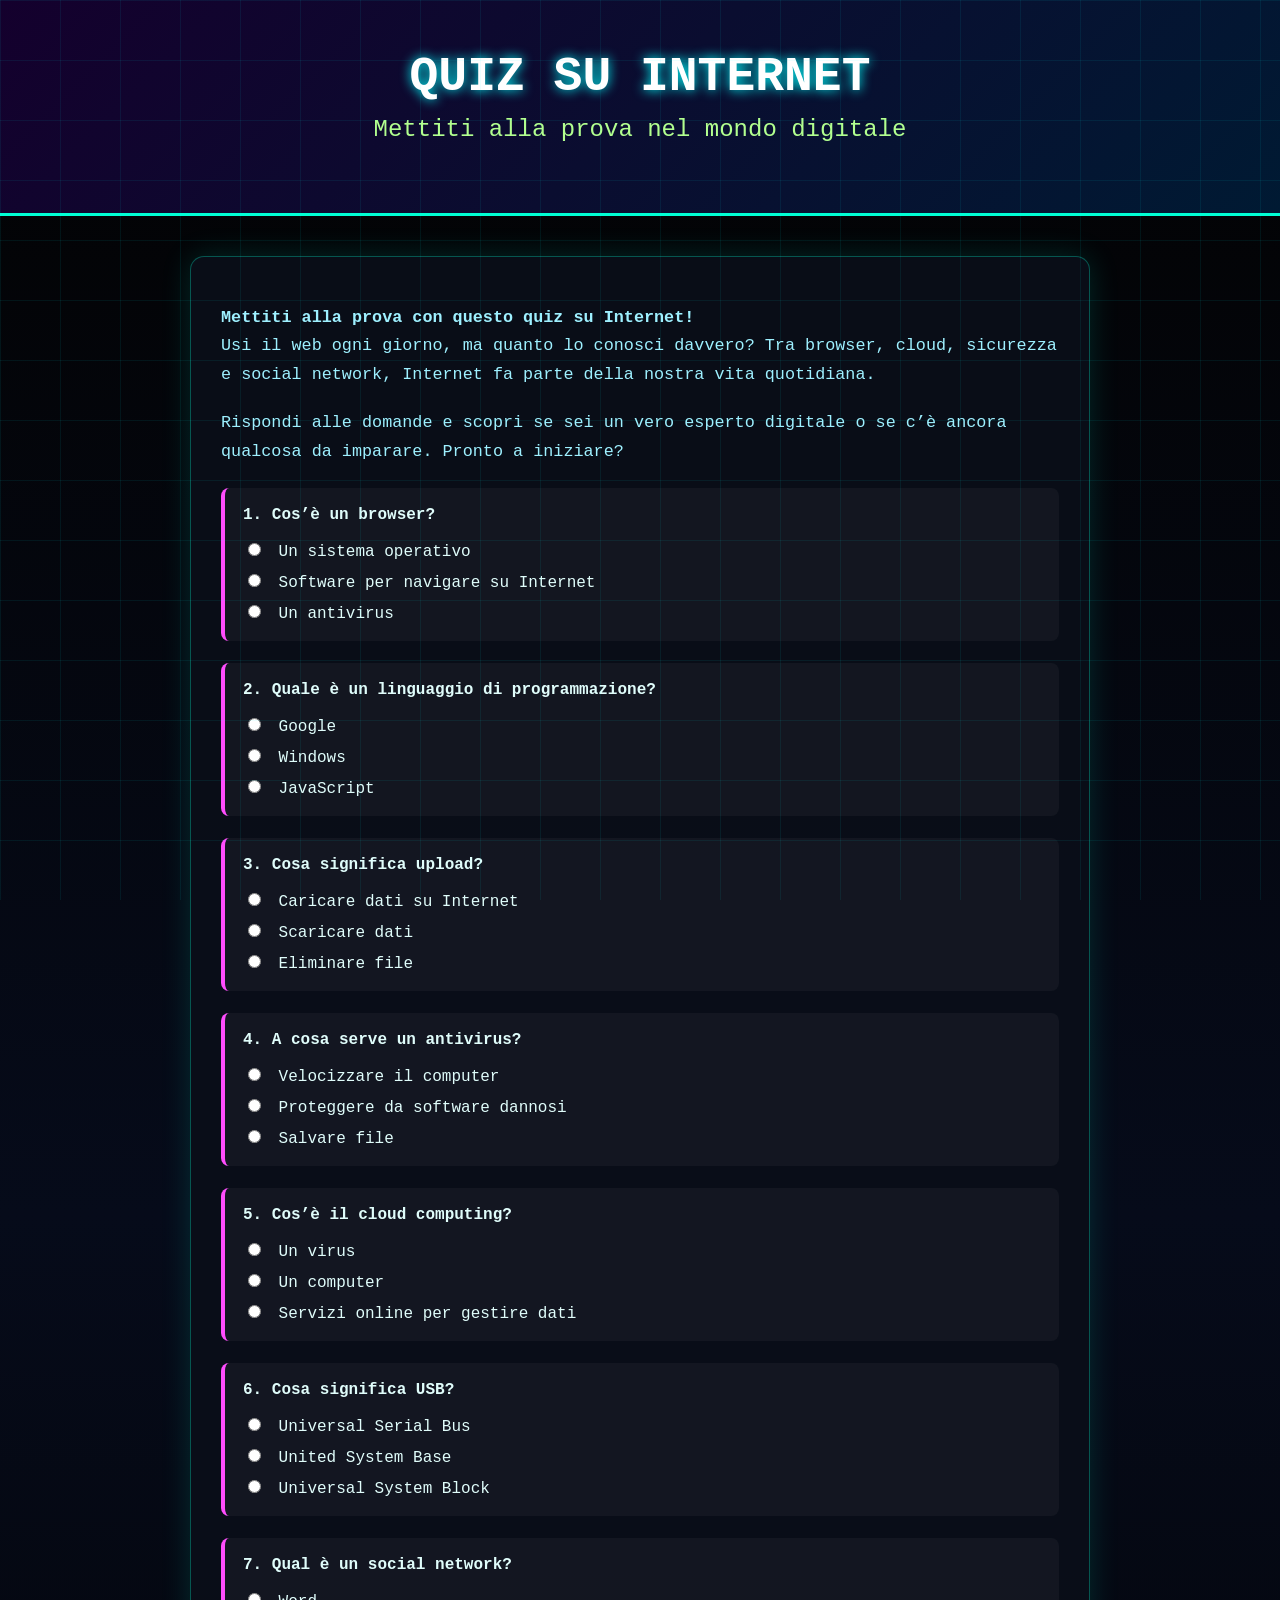
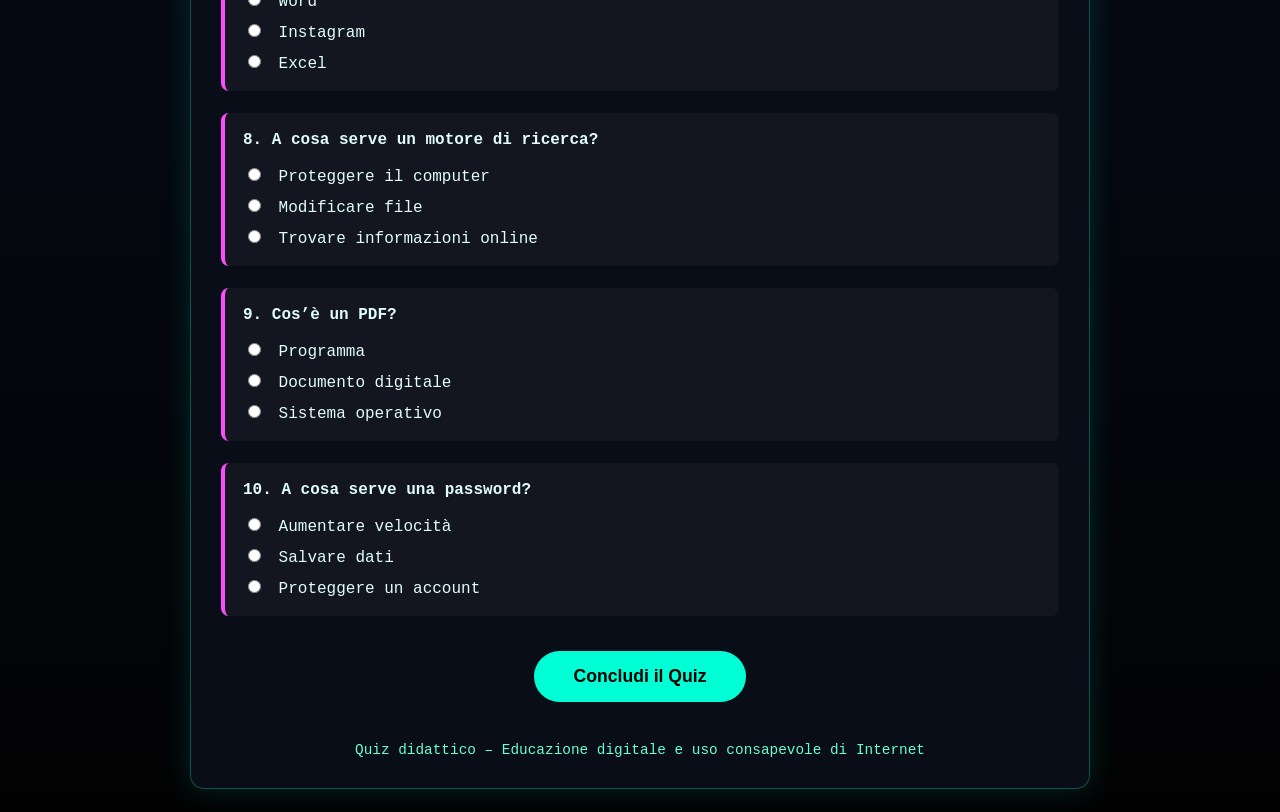
<file: quiz.html>
<!DOCTYPE html>
<html lang="it">
<head>
<meta charset="UTF-8">
<meta name="viewport" content="width=device-width, initial-scale=1.0">
<title>Quiz su Internet</title>

<style>
* {
    box-sizing: border-box;
}

body {
    margin: 0;
    font-family: "Segoe UI", monospace;
    color: #e0fdfb;
    background: linear-gradient(180deg, #020202, #060b1a, #020202);
}

body::before {
    content: "";
    position: fixed;
    inset: 0;
    background-image:
        linear-gradient(rgba(0,255,255,0.07) 1px, transparent 1px),
        linear-gradient(90deg, rgba(0,255,255,0.07) 1px, transparent 1px);
    background-size: 60px 60px;
    pointer-events: none;
}

/* HEADER */
header {
    text-align: center;
    padding: 50px 20px;
    background: linear-gradient(135deg, #14002d, #001a33);
    border-bottom: 3px solid #00ffd5;
}

header h1 {
    margin: 0;
    font-size: 3rem;
    color: white;
    text-shadow: 0 0 12px cyan;
}

header h2 {
    margin-top: 12px;
    color: #b2ff8f;
    font-weight: normal;
}

/* CONTENITORE */
.container {
    max-width: 900px;
    margin: 40px auto;
    padding: 30px;
    background: rgba(10,14,25,0.95);
    border-radius: 14px;
    border: 1px solid rgba(0,255,213,0.3);
    box-shadow: 0 0 30px rgba(0,255,213,0.15);
}

/* TESTI */
.intro {
    color: #9ef0ff;
    line-height: 1.7;
    margin-bottom: 20px;
    font-size: 1.05rem;
}

/* DOMANDE */
.question {
    margin-top: 22px;
    padding: 18px;
    border-left: 4px solid #ff4dfd;
    background: rgba(255,255,255,0.04);
    border-radius: 8px;
}

.question p {
    margin-top: 0;
    font-weight: bold;
}

/* RADIO */
label {
    display: block;
    margin-top: 10px;
    cursor: pointer;
}

input[type="radio"] {
    margin-right: 8px;
}

/* BOTTONE */
button {
    display: block;
    margin: 35px auto;
    padding: 15px 40px;
    background: #00ffd5;
    border: none;
    border-radius: 30px;
    font-size: 1.1rem;
    font-weight: bold;
    cursor: pointer;
    transition: 0.3s;
}

button:hover {
    background: #ff4dfd;
    color: white;
    transform: scale(1.05);
}

/* RISULTATO */
#risultato {
    display: none;
    margin-top: 30px;
    padding: 25px;
    border-radius: 12px;
    border: 1px solid #00ffd5;
    background: rgba(0,0,0,0.8);
    text-align: center;
}

#risultato h3 {
    color: #e8ff6c;
    font-size: 1.8rem;
}

footer {
    margin-top: 40px;
    text-align: center;
    font-size: 0.9rem;
    color: #66ffcc;
}
</style>
</head>

<body>

<header>
    <h1>QUIZ SU INTERNET</h1>
    <h2>Mettiti alla prova nel mondo digitale</h2>
</header>

<div class="container">

<p class="intro">
<strong>Mettiti alla prova con questo quiz su Internet!</strong><br>
Usi il web ogni giorno, ma quanto lo conosci davvero? Tra browser, cloud,
sicurezza e social network, Internet fa parte della nostra vita quotidiana.
</p>

<p class="intro">
Rispondi alle domande e scopri se sei un vero esperto digitale o se c’è
ancora qualcosa da imparare. Pronto a iniziare? 
</p>

<form id="quiz">

<div class="question"><p>1. Cos’è un browser?</p>
<label><input type="radio" name="q1" value="0" required> Un sistema operativo</label>
<label><input type="radio" name="q1" value="1"> Software per navigare su Internet</label>
<label><input type="radio" name="q1" value="0"> Un antivirus</label>
</div>

<div class="question"><p>2. Quale è un linguaggio di programmazione?</p>
<label><input type="radio" name="q2" value="0" required> Google</label>
<label><input type="radio" name="q2" value="0"> Windows</label>
<label><input type="radio" name="q2" value="1"> JavaScript</label>
</div>

<div class="question"><p>3. Cosa significa upload?</p>
<label><input type="radio" name="q3" value="1" required> Caricare dati su Internet</label>
<label><input type="radio" name="q3" value="0"> Scaricare dati</label>
<label><input type="radio" name="q3" value="0"> Eliminare file</label>
</div>

<div class="question"><p>4. A cosa serve un antivirus?</p>
<label><input type="radio" name="q4" value="0" required> Velocizzare il computer</label>
<label><input type="radio" name="q4" value="1"> Proteggere da software dannosi</label>
<label><input type="radio" name="q4" value="0"> Salvare file</label>
</div>

<div class="question"><p>5. Cos’è il cloud computing?</p>
<label><input type="radio" name="q5" value="0" required> Un virus</label>
<label><input type="radio" name="q5" value="0"> Un computer</label>
<label><input type="radio" name="q5" value="1"> Servizi online per gestire dati</label>
</div>

<div class="question"><p>6. Cosa significa USB?</p>
<label><input type="radio" name="q6" value="1" required> Universal Serial Bus</label>
<label><input type="radio" name="q6" value="0"> United System Base</label>
<label><input type="radio" name="q6" value="0"> Universal System Block</label>
</div>

<div class="question"><p>7. Qual è un social network?</p>
<label><input type="radio" name="q7" value="0" required> Word</label>
<label><input type="radio" name="q7" value="1"> Instagram</label>
<label><input type="radio" name="q7" value="0"> Excel</label>
</div>

<div class="question"><p>8. A cosa serve un motore di ricerca?</p>
<label><input type="radio" name="q8" value="0" required> Proteggere il computer</label>
<label><input type="radio" name="q8" value="0"> Modificare file</label>
<label><input type="radio" name="q8" value="1"> Trovare informazioni online</label>
</div>

<div class="question"><p>9. Cos’è un PDF?</p>
<label><input type="radio" name="q9" value="0" required> Programma</label>
<label><input type="radio" name="q9" value="1"> Documento digitale</label>
<label><input type="radio" name="q9" value="0"> Sistema operativo</label>
</div>

<div class="question"><p>10. A cosa serve una password?</p>
<label><input type="radio" name="q10" value="0" required> Aumentare velocità</label>
<label><input type="radio" name="q10" value="0"> Salvare dati</label>
<label><input type="radio" name="q10" value="1"> Proteggere un account</label>
</div>

<button type="submit">Concludi il Quiz</button>
</form>

<div id="risultato"></div>

<footer>
Quiz didattico – Educazione digitale e uso consapevole di Internet
</footer>

</div>

<script>
document.getElementById("quiz").addEventListener("submit", function(e) {
    e.preventDefault();
    let punteggio = 0;

    for (let i = 1; i <= 10; i++) {
        const risposta = document.querySelector('input[name="q' + i + '"]:checked');
        if (risposta) {
            punteggio += parseInt(risposta.value);
        }
    }

    let messaggio = "";
    if (punteggio <= 4) {
        messaggio = "Buon inizio! Continua a esplorare il mondo digitale.";
    } else if (punteggio <= 7) {
        messaggio = "Buona preparazione! Hai delle ottime basi.";
    } else {
        messaggio = "Complimenti! Sei un vero esperto di Internet!";
    }

    const risultato = document.getElementById("risultato");
    risultato.style.display = "block";
    risultato.innerHTML = `
        <h3>Punteggio finale: ${punteggio} / 10</h3>
        <p>${messaggio}</p>
        <p>Grazie per aver partecipato al quiz!</p>
    `;

    window.scrollTo({ top: risultato.offsetTop, behavior: 'smooth' });
    this.reset();
});
</script>

</body>
</html>
</file>
